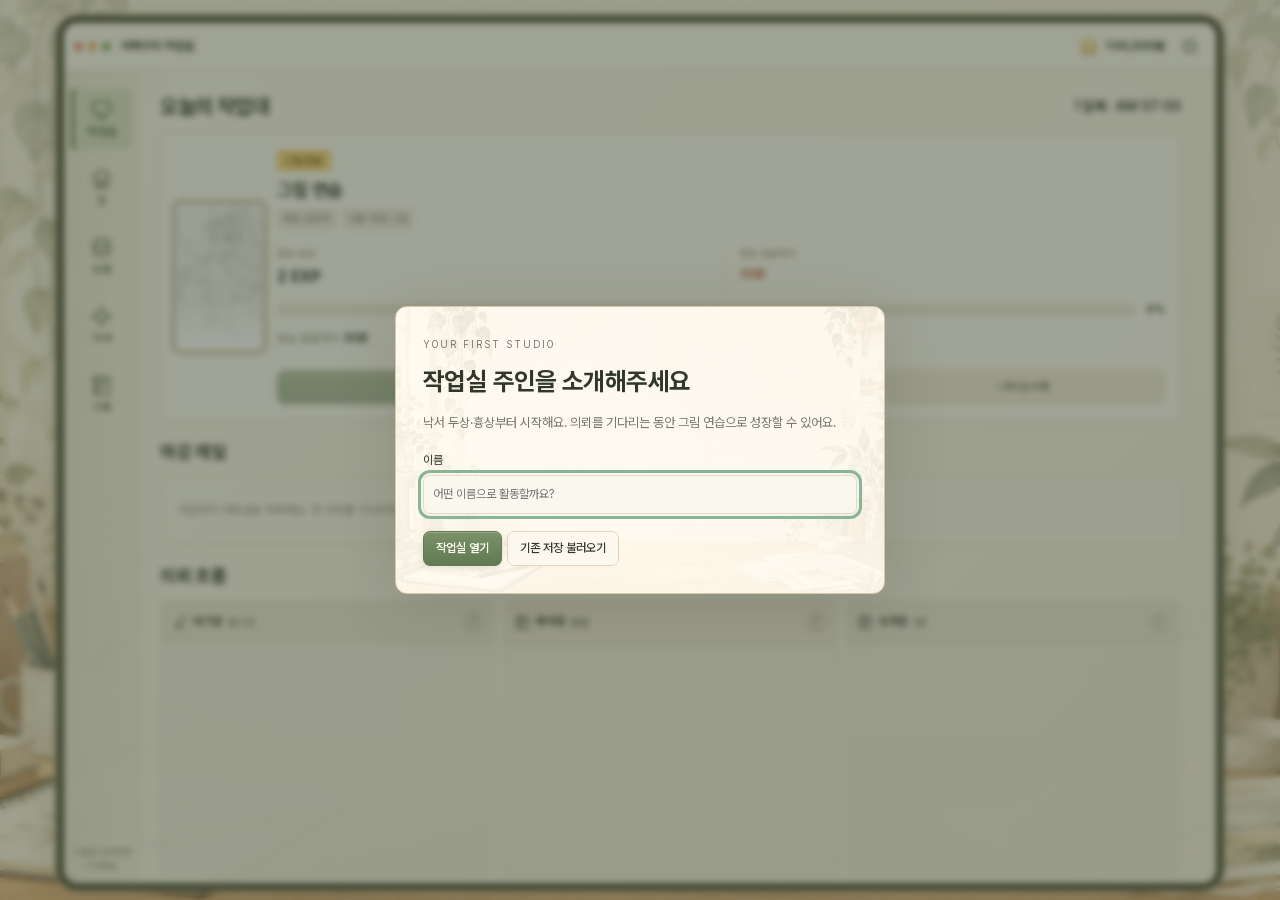
<file: index.html>
<!doctype html>
<html lang="ko"><head><meta charset="utf-8"><meta name="viewport" content="width=device-width,initial-scale=1"><title>어쩌구 키우기 · 작업실</title><link rel="stylesheet" href="style.css"><link rel="stylesheet" href="reference.css?v=shop-categories-1"></head>
<body><div class="shell">
<div class="game-frame"><div class="window-bar" id="topbar"><span class="window-dots" aria-hidden="true"><i></i><i></i><i></i></span><strong id="bar-name">나의 작업실</strong><section id="metrics" class="metrics" aria-label="작업실 현황"></section><button id="settings-open" aria-label="설정과 저장">⚙</button></div>
<nav aria-label="작업실 메뉴"><button data-tab="studio" aria-pressed="true"><span class="nav-icon"></span><span>작업실</span></button><button data-tab="home" aria-pressed="false"><span class="nav-icon"></span><span>집</span></button><button data-tab="shop" aria-pressed="false"><span class="nav-icon"></span><span>상점</span></button><button data-tab="gacha" aria-pressed="false"><span class="nav-icon"></span><span>가챠</span></button><button data-tab="journal" aria-pressed="false"><span class="nav-icon"></span><span>기록</span></button><span id="save-status" class="save-dot" title="저장 상태">자동 저장 준비 중</span></nav>
<main id="view"></main><aside id="growth-note" class="note-drawer" aria-label="성장 노트" hidden></aside></div>
</div>
<div id="note-backdrop" class="note-backdrop" hidden></div>
<aside class="notification-stack" aria-label="작업실 알림"><div id="storage-note" class="notice" hidden></div><div id="return-report" hidden></div></aside>
<div class="toast" id="toast" role="status" aria-live="polite" popover="manual" hidden></div>
<dialog id="settings"><form method="dialog"><div class="row between"><h2>작업실 설정</h2><button value="close" aria-label="설정 닫기">닫기</button></div></form>
<div id="readonly-setting" class="hint" hidden><p>다른 창에서 운영 중이어서 이 창은 보기 전용입니다.</p><button id="settings-takeover">이 창에서 이어하기</button></div>
<label>작업실 주인 이름 <input id="name" maxlength="40"></label><button id="rename">이름 저장</button>
<hr><h3>저장 데이터</h3><p class="muted">이 버전의 저장과 원본 게임에서 내보낸 JSON을 불러올 수 있어요. 원본 브라우저 저장은 건드리지 않습니다.</p>
<div class="row"><button id="export">저장 내보내기</button><button id="import">저장 불러오기</button></div><input id="import-file" type="file" accept=".json,.txt" hidden>
<hr><details><summary>새로 시작</summary><p>이 버전의 진행을 지웁니다. 먼저 저장을 내보내두세요.</p><label>확인하려면 ‘새로 시작’을 입력 <input id="reset-confirm" autocomplete="off"></label><button id="reset">이 버전 새로 시작</button></details>
</dialog>
<dialog id="inbox-sheet" aria-label="도착함"><form method="dialog" class="sheet-heading"><h2>도착함</h2><button aria-label="도착함 닫기">×</button></form><div id="inbox-sheet-content"></div></dialog>
<dialog id="welcome" aria-labelledby="welcome-title"><form id="welcome-form"><span class="eyebrow">YOUR FIRST STUDIO</span><h2 id="welcome-title">작업실 주인을 소개해주세요</h2><p class="muted">낙서 두상·흉상부터 시작해요. 의뢰를 기다리는 동안 그림 연습으로 성장할 수 있어요.</p><label>이름 <input id="welcome-name" maxlength="40" required autocomplete="off" placeholder="어떤 이름으로 활동할까요?"></label><p id="welcome-error" role="status" class="risk"></p><button type="button" id="welcome-takeover" hidden>이 창에서 이어하기</button><button type="submit" class="primary" id="welcome-start">작업실 열기</button><button type="button" id="welcome-import">기존 저장 불러오기</button></form></dialog>
<script src="catalog.js"></script><script src="incidents.js?v=work-incidents-1"></script><script src="engine.js?v=work-incidents-1"></script><script src="app.js?v=shop-categories-1"></script></body></html>
</file>
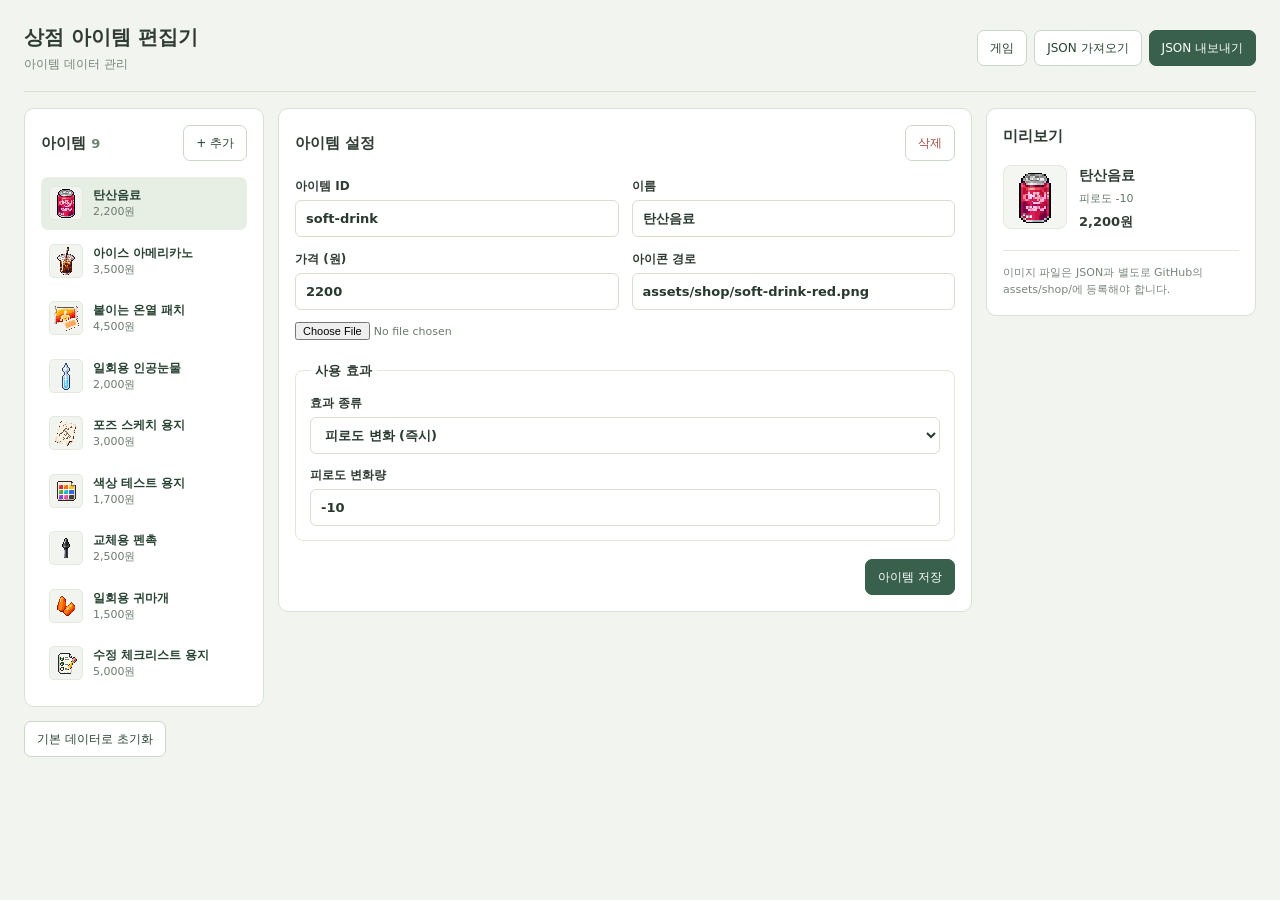
<file: tools/shop-editor.html>
<!doctype html>
<html lang="ko">
<head>
  <meta charset="utf-8">
  <meta name="viewport" content="width=device-width, initial-scale=1">
  <title>상점 아이템 편집기 · 어쩌구 키우기</title>
  <link rel="stylesheet" href="shop-editor.css">
  <script src="shop-editor.js" defer></script>
</head>
<body>
  <div class="tool-shell">
    <header class="toolbar">
      <div><h1>상점 아이템 편집기</h1><p>아이템 데이터 관리</p></div>
      <div class="toolbar-actions">
        <a class="button" href="../index.html">게임</a>
        <button type="button" id="import-button">JSON 가져오기</button>
        <button type="button" id="export-button" class="primary">JSON 내보내기</button>
        <input type="file" id="import-file" accept=".json,application/json" hidden>
      </div>
    </header>
    <main class="layout">
      <aside class="items-panel" aria-label="등록된 상점 아이템">
        <div class="heading"><h2>아이템 <span id="item-count">0</span></h2><button id="add-button" type="button">+ 추가</button></div>
        <div id="item-list" class="item-list" role="list"></div>
      </aside>
      <section class="editor-panel" aria-label="아이템 정보 편집">
        <div class="heading"><h2>아이템 설정</h2><button id="delete-button" type="button" class="danger">삭제</button></div>
        <form id="item-form" autocomplete="off">
          <div class="field-grid">
            <label>아이템 ID <input name="id" required maxlength="64" pattern="[a-z][a-z0-9_-]*" placeholder="item-id"></label>
            <label>이름 <input name="name" required maxlength="80" placeholder="아이템 이름"></label>
            <label>가격 (원) <input name="price" required type="number" min="0" max="1000000000" step="1"></label>
            <label>아이콘 경로 <input name="icon" placeholder="assets/shop/item.png"></label>
          </div>
          <div class="icon-input-row">
            <label for="icon-file" class="file-label">아이콘 이미지 선택</label>
            <input id="icon-file" type="file" accept="image/png,image/webp">
            <span id="icon-file-name"></span>
          </div>
          <fieldset class="effects">
            <legend>사용 효과</legend>
            <label>효과 종류
              <select name="effectType" id="effect-type">
                <option value="fatigue_change">피로도 변화 (즉시)</option>
                <option value="timed_buff">시간제 버프</option>
                <option value="remove_debuff">디버프 해제</option>
              </select>
            </label>
            <div id="effect-fields"></div>
          </fieldset>
          <div class="form-actions"><span id="form-feedback" role="status" aria-live="polite"></span><button class="primary" type="submit">아이템 저장</button></div>
        </form>
      </section>
      <aside class="preview-panel" aria-label="상점 미리보기">
        <h2>미리보기</h2>
        <div class="preview-item">
          <div class="preview-icon"><img id="preview-image" alt="" hidden><span id="missing-icon">이미지 없음</span></div>
          <div class="preview-copy"><strong id="preview-name">아이템</strong><span id="preview-effect"></span><b id="preview-price">0원</b></div>
        </div>
        <div class="file-note" id="icon-note">이미지 파일은 JSON과 별도로 GitHub의 assets/shop/에 등록해야 합니다.</div>
      </aside>
    </main>
    <footer class="tool-footer">
      <button id="reset-button" type="button">기본 데이터로 초기화</button>
      <span id="save-state" role="status" aria-live="polite"></span>
    </footer>
  </div>
</body>
</html>
</file>
<file: style.css>
:root{--paper:#f0f1eb;--surface:#fffefa;--ink:#253d31;--muted:#657164;--line:#dce2d7;--brand:#2b6047;--soft:#e8eee2;--warning:#faf0df;--danger:#9a432c;font:14px/1.55 system-ui,-apple-system,'Malgun Gothic',sans-serif;color:var(--ink);background:var(--paper)}*{box-sizing:border-box}body{margin:0}button,input,select{font:inherit}button{min-height:38px;border:1px solid var(--line);border-radius:8px;background:var(--surface);color:var(--ink);padding:7px 12px;cursor:pointer}button:hover:not(:disabled){background:var(--soft)}button:disabled{opacity:.48;cursor:default}button:focus-visible,input:focus-visible,select:focus-visible{outline:3px solid #87b59a;outline-offset:2px}button.primary,nav button[aria-pressed=true]{background:var(--brand);color:white;border-color:var(--brand)}input,select{padding:9px;border:1px solid var(--line);border-radius:7px;background:var(--surface);color:var(--ink);max-width:100%}h1,h2,h3,p{margin:0}h1{font-size:23px;letter-spacing:-.6px}h2{font-size:17px}h3{font-size:14px}strong,.num{font-variant-numeric:tabular-nums}.shell{max-width:1180px;margin:auto;padding:25px 24px}.eyebrow{font-size:10px;letter-spacing:2px;color:var(--muted)}header{display:flex;justify-content:space-between;align-items:center;gap:16px;margin-bottom:20px}.header-right{display:flex;gap:15px;align-items:center;font-size:12px}.metrics{display:grid;grid-template-columns:1.3fr 1fr 1fr 1fr;background:var(--surface);border:1px solid var(--line);border-radius:12px;overflow:hidden;margin-bottom:16px}.metric{padding:14px 18px;border-right:1px solid var(--line)}.metric:last-child{border:0}.metric strong{display:block;font-size:22px;margin:3px 0}.muted{color:var(--muted);font-size:12px}.risk{color:var(--danger)}.row{display:flex;align-items:center;gap:8px;flex-wrap:wrap}.between{justify-content:space-between}.pill{display:inline-block;background:var(--soft);font-size:11px;padding:3px 7px;border-radius:5px}.warn{background:var(--warning)}nav{display:flex;gap:8px;align-items:center;flex-wrap:wrap;margin-bottom:16px}nav .muted{margin-left:auto}.grid{display:grid;grid-template-columns:minmax(0,1.9fr) minmax(285px,1fr);gap:16px;align-items:start}.left,.right{display:grid;gap:16px}.card{background:var(--surface);border:1px solid var(--line);border-radius:12px;padding:16px;min-width:0}.hero{border-top:3px solid var(--brand)}.work-title{font-size:25px;margin:8px 0;font-weight:700;letter-spacing:-.6px}.track{background:var(--soft);height:8px;overflow:hidden;border-radius:5px;margin:9px 0}.fill{height:100%;background:var(--brand);transition:width .6s}.fill.fatigue{background:#bc8d50}.detail-meta{display:grid;grid-template-columns:1fr 1fr 1fr;gap:10px;margin:13px 0}.detail-meta strong{display:block;margin-top:4px;font-size:16px}.hero .actions{margin-top:14px}.hint{border-radius:8px;background:var(--soft);padding:9px 11px;margin-top:12px;font-size:12px}.section-head{display:flex;align-items:center;justify-content:space-between;gap:10px;margin-bottom:11px}.job{display:grid;grid-template-columns:minmax(100px,1.2fr) minmax(95px,1fr) 82px;gap:10px;padding:12px 0;border-top:1px solid var(--line);align-items:center}.job.active{background:#f0f4eb;margin:0 -9px;padding:12px 9px;border-radius:6px}.job strong{display:block}.job small{display:block;color:var(--muted);font-size:11px}.job .track{height:4px}.stat{display:grid;grid-template-columns:1fr 45px 44px;gap:8px;align-items:center;border-top:1px solid var(--line);padding:10px 0}.stat p{font-size:11px;color:var(--muted);margin-top:3px}.choice{background:var(--warning);border:1px solid #ebd9b4;border-radius:8px;padding:12px;margin-top:10px}.choice p{margin:5px 0 10px;font-size:12px}.buff{display:flex;justify-content:space-between;gap:10px;padding:8px 0;border-top:1px solid var(--line);font-size:12px}.log{display:grid;grid-template-columns:100px 1fr;gap:12px;border-top:1px solid var(--line);padding:10px 0;font-size:12px}.log time{color:var(--muted)}.empty{padding:22px 12px;text-align:center;color:var(--muted);font-size:13px}.empty strong{display:block;color:var(--ink);margin-bottom:6px}.collection-grid{display:grid;grid-template-columns:repeat(3,1fr);gap:12px;margin-top:15px}.collect-card{border:1px solid var(--line);border-radius:9px;overflow:hidden;padding:12px;background:var(--surface)}.collect-card img{display:block;width:100%;height:160px;object-fit:contain;background:var(--soft);margin:8px 0;border-radius:6px}.unknown{height:140px;display:grid;place-content:center;background:var(--soft);font-size:45px;color:#91a38e;border-radius:6px;margin:8px 0}.notice,#return-report{padding:12px 16px;border:1px solid #ddcfaa;border-radius:9px;background:var(--warning);margin-bottom:16px}.toast{position:fixed;bottom:24px;left:50%;transform:translateX(-50%);max-width:calc(100vw - 32px);padding:12px 18px;background:var(--ink);color:white;border-radius:10px;z-index:10;box-shadow:0 6px 30px #0002}footer{text-align:center;color:var(--muted);font-size:11px;margin:24px 0 8px}dialog{width:490px;max-width:calc(100vw - 24px);max-height:90vh;border:1px solid var(--line);border-radius:14px;padding:20px;color:var(--ink);background:var(--surface)}dialog::backdrop{background:#17291fa8}dialog label{display:grid;gap:6px;margin:16px 0 10px;font-size:12px}dialog p{margin:10px 0}hr{border:0;border-top:1px solid var(--line);margin:20px 0}summary{cursor:pointer} [hidden]{display:none!important}
.job>button{font-size:12px;white-space:nowrap;padding:7px 8px}
@media(max-width:780px){.shell{padding:18px 14px}.grid{grid-template-columns:1fr}.right{grid-template-columns:1fr 1fr}.right .wide{grid-column:1/-1}.header-right{align-items:flex-end;flex-direction:column;gap:5px}.metric{padding:11px 13px}.metric strong{font-size:19px}.collection-grid{grid-template-columns:1fr 1fr}}
@media(max-width:480px){.metrics{grid-template-columns:1fr 1fr}.metric{border-bottom:1px solid var(--line)}.metric:nth-child(2){border-right:0}.metric:nth-child(3){border-bottom:0}.right{grid-template-columns:1fr}.right .wide{grid-column:auto}h1{font-size:21px}.work-title{font-size:22px}.job{grid-template-columns:minmax(0,1fr) 92px}.job>div:nth-child(2){font-size:12px}.job>button{grid-column:1/-1}.detail-meta{gap:8px}.detail-meta strong{font-size:14px}.collection-grid{grid-template-columns:1fr}.log{grid-template-columns:80px 1fr;gap:8px}nav .muted{width:100%;margin:0}.card{padding:14px}}

.type-table{margin-top:12px;font-size:12px}.type-header,.type-row{display:grid;grid-template-columns:1.5fr repeat(4,1fr);gap:4px;align-items:center;padding:7px 0}.type-header{color:var(--muted);font-size:11px}.type-row{border-top:1px solid #e3e8df}.type-row span{text-align:center;border-radius:6px;padding:6px 2px}.unlocked{background:#e5efdd;color:#42602f}.locked{background:#f0f1ec;color:#73786e}.arrival-number{margin:10px 0;font-size:14px}.arrival-number strong{font-size:20px;color:#416238}#welcome p{margin:14px 0;line-height:1.7}#welcome button{margin:6px 6px 0 0}#welcome h2{margin-top:10px}#welcome input{width:100%}
</file>
<file: reference.css>
:root{--paper:#f1ebdf;--surface:#faf7ef;--ink:#31372b;--muted:#77776c;--line:#e5dac7;--brand:#667d53;--soft:#e5e8d7;--warning:#faebd3;--danger:#b6533b;--desk-art:url('assets/01-desk.webp');font:13px/1.55 system-ui,'Malgun Gothic',sans-serif;background:#f1ebdf;color:var(--ink)}body{background:linear-gradient(#f6f2e6bb,#f6f2e630),var(--desk-art) center bottom/cover fixed;min-height:100vh}button{min-height:35px;font-size:12px;border-radius:7px;background:#fcf8f0;border-color:#e4d4bb;padding:7px 12px;color:#34382e;box-shadow:0 2px 5px #69553506}button.primary{background:linear-gradient(#7b9268,#617a53);border-color:#657751;color:#fffdf2;box-shadow:inset 0 1px #ffffff35,0 3px 7px #47552b20}button:disabled{opacity:.55}button.text-button{border:0;background:transparent;box-shadow:none;font-size:11px;color:#747467;min-height:28px;padding:2px 0}.muted{color:#77776c;font-size:12px}.icon{width:18px;height:18px;vertical-align:middle;color:inherit;flex-shrink:0}.shell{max-width:1460px;margin:auto;padding:27px 35px 16px}.masthead{display:flex;align-items:center;justify-content:space-between;gap:28px;margin:0 0 25px;min-height:104px}.masthead h1{font:700 42px/1.2 'Batang','Georgia',serif;letter-spacing:-1.8px;color:#273020}.masthead .eyebrow{display:none}.masthead>div:first-child>p{font-size:13px;color:#727365;margin:14px 0 0}.hand-note{font:italic 15px/1.7 'Batang',serif;color:#8a8171;transform:rotate(-6deg);border-left:1px solid #d6cab6;padding-left:20px}.intro-note{border-left:1px solid #ded3bf;padding:7px 0 7px 22px}.intro-note p{font-size:12px;color:#797a6d;margin-top:8px}.game-frame{position:relative;display:grid;grid-template-columns:76px minmax(0,1fr);grid-template-rows:48px minmax(0,1fr);min-height:685px;border:7px solid #4a4e3a;border-radius:21px;background:#f6f2e7ed;box-shadow:0 0 0 2px #a69c80,0 14px 38px #65513030;overflow:hidden}.window-bar{grid-column:1/-1;display:flex;align-items:center;gap:15px;background:#fbf8efed;border-bottom:1px solid #e3d9c5;padding:0 14px;height:48px;min-width:0}.window-dots{display:flex;gap:5px;flex-shrink:0}.window-dots i{width:9px;height:9px;border-radius:50%;background:#ec8970;border:1px solid #d7785f}.window-dots i:nth-child(2){background:#eab45d;border-color:#d39d4a}.window-dots i:nth-child(3){background:#8ca869;border-color:#6d8e4c}.window-bar>strong{font-size:12px;white-space:nowrap}.window-bar>#clock{font-size:11px;white-space:nowrap;color:#666b5b}.window-bar .metrics{display:flex;align-items:center;gap:18px;margin:0 0 0 auto;background:transparent;border:0;border-radius:0;overflow:visible;flex-shrink:0}.bar-money{display:flex;align-items:center;gap:6px;font-size:12px}.bar-money>.icon{color:#c88c35;fill:#f8e5b2}.bar-fatigue{display:flex;gap:7px;align-items:center;font-size:10px}.bar-fatigue .track{width:62px;height:6px;margin:0;background:#e5dfd0}.bar-fatigue .fill{background:#839b71}.bar-fatigue small{font-size:10px}.bar-level{font-size:11px;color:#5c6f4b}.bar-level small{display:none}.window-bar>button{padding:4px 6px;min-height:28px;background:transparent;border:0;box-shadow:none}.window-bar>#settings-open{font-size:19px}.window-bar>#bar-auto{display:flex;gap:5px;align-items:center;font-size:10px;white-space:nowrap}.toggle-track{width:27px;height:15px;border-radius:15px;background:#c0c4b5;padding:2px;display:block}.toggle-track i{display:block;width:11px;height:11px;border-radius:50%;background:#fff}.toggle-track.on{background:#667f50}.toggle-track.on i{margin-left:12px}.game-frame>nav{grid-column:1;grid-row:2;display:flex;flex-direction:column;align-items:stretch;margin:0;padding:18px 7px 10px;background:linear-gradient(90deg,#e5dfce88,#f2eddf99);border-right:1px solid #e1d7c1;gap:8px}.game-frame>nav>button{display:flex;flex-direction:column;align-items:center;justify-content:center;gap:3px;padding:10px 2px;min-height:61px;border:0;background:transparent;color:#555d4d;box-shadow:none;font-size:11px;border-radius:5px}.nav-icon{height:21px;width:22px}.nav-icon .icon{height:21px;width:21px}.game-frame>nav>button[aria-pressed=true]{background:#d9dec7;color:#385531;box-shadow:inset 3px 0 #547441;font-weight:700}.game-frame>nav>button:hover:not([aria-pressed=true]){background:#e5e5d5}.save-dot{margin-top:auto;font-size:9px;color:#858776;padding:15px 0 0;text-align:center}.game-frame>#view{grid-column:2;min-width:0;padding:24px 26px 22px;background:linear-gradient(135deg,#fcf9f082,#f5efdf75)}.game-frame.notes-open>#view{padding-right:334px}.studio-content{display:grid;gap:18px;min-width:0}.section-head{display:flex;align-items:center;gap:12px;margin:0 0 10px;min-width:0}.section-head h2{font-size:18px;font-weight:750;white-space:nowrap}.section-head p{font-size:11px}.section-head .text-button{margin-left:auto;white-space:nowrap}.hero{border:0}.hero>.section-head h2{font-size:23px;letter-spacing:-.6px}.work-panel{display:grid;width:100%;min-width:0;grid-template-columns:118px minmax(0,1fr) minmax(260px,1.35fr);gap:19px;background:#fcfaf4e5;border:1px solid #e6dcc9;border-radius:9px;padding:17px;box-shadow:0 4px 12px #82714809;min-height:214px;align-items:center}.work-thumb{display:block;flex-shrink:0;width:52px;height:52px;border-radius:6px;background:#fff;box-shadow:inset 0 0 0 1px #5d4d2815}.work-panel>.work-thumb{width:100%;height:174px;border-radius:5px}.status-chip{font-size:10px;color:#624822;font-weight:650;background:#f3cf77;border-radius:4px;padding:3px 8px;display:inline-block}.status-chip.sleep{background:#e1dcf0;color:#655a81}.work-intro{min-width:0}.work-intro h3{font-size:19px;margin:10px 0 8px;line-height:1.4;letter-spacing:-.5px;overflow-wrap:anywhere}.work-labels{display:flex;gap:5px;flex-wrap:wrap;margin-bottom:11px}.work-labels>span{background:#eeeadf;color:#7a786b;font-size:10px;padding:3px 6px;border-radius:4px}.work-intro p{font-size:11px;line-height:1.8;color:#77776c}.work-details{align-self:stretch;display:flex;flex-direction:column;justify-content:space-between;gap:10px;min-width:0}.reward-and-deadline{display:grid;grid-template-columns:repeat(2,minmax(0,1fr));min-width:0;gap:15px;padding:1px 0 5px}.reward-and-deadline>div{display:flex;flex-direction:column;gap:4px;min-width:0}.reward-and-deadline>div+div{border-left:1px solid #e8dec9;padding-left:14px}.reward-and-deadline small{font-size:10px;color:#8a7b61}.reward-and-deadline strong{font-size:19px;white-space:normal;overflow-wrap:anywhere}.reward-and-deadline .icon{color:#d49a3d;fill:#f8e5b2;width:21px;height:21px}.reward-and-deadline .deadline-value{font-size:14px;color:#ba5f41}.hero-progress{display:flex;align-items:center;gap:10px;margin-top:10px}.hero-progress .track{height:12px;margin:0;background:#ebe6d8;flex:1}.hero-progress .fill{background:linear-gradient(90deg,#718f61,#8da379)}.hero-progress strong{font-size:11px;white-space:nowrap}.eta-line{font-size:11px;color:#777566;margin:0}.eta-line strong{color:#3d4336;font-size:12px}.actions{display:grid;grid-template-columns:1.2fr 1fr 1.05fr;gap:8px;margin-top:auto}.actions button{font-size:11px;min-height:38px;padding:7px 3px;white-space:nowrap}.actions>button:last-child{background:#f1e8d9}.deadline-section{min-width:0}.timeline{display:flex;gap:9px;background:#f9f5eacd;border:1px solid #e4d9c3;border-radius:8px;padding:8px;overflow-x:auto;scrollbar-width:thin;scrollbar-color:#b4bba2 #f7f1e5}.deadline-node{position:relative;text-align:left;flex:0 0 146px;min-height:78px;padding:7px 9px;border:1px solid #e8ddca;background:#faf8f0;overflow:hidden;box-shadow:none}.deadline-node>.work-thumb{position:absolute;right:0;top:0;width:90px;height:100%;opacity:.32;border-radius:0;mask-image:linear-gradient(90deg,transparent,#000)}.deadline-content{position:relative;display:flex;align-items:flex-start;flex-direction:column;gap:3px;z-index:1}.day-tag{padding:1px 7px;border-radius:3px;background:#849293;color:#fffdf4;font-size:10px;line-height:1.5}.day-tag.urgent{background:#bf6b54}.deadline-node strong{font-size:11px;white-space:nowrap;max-width:100%;overflow:hidden;text-overflow:ellipsis}.deadline-node small{font-size:10px;display:flex;align-items:center;gap:4px}.deadline-node small .icon{width:13px;height:13px;color:#d2a046}.deadline-node.current{border-color:#8ea477;background:#f2f4e8;opacity:1}.deadline-node:disabled{opacity:.9}.rail-empty{padding:15px 10px;font-size:12px;color:#8a887a;line-height:1.7}.job-columns{display:grid;grid-template-columns:repeat(3,minmax(0,1fr));gap:18px;align-items:stretch}.job-column{min-width:0;border-radius:8px;border:1px solid #e5dcc9;background:#eae5d877;padding:11px;max-height:275px;overflow-y:auto;scrollbar-width:thin}.job-column.working{background:#dfe5ce88;border-color:#d6dcc4}.job-column h3{display:flex;align-items:center;gap:6px;font-size:12px;margin:0 0 10px;position:sticky;top:-11px;background:#eae5d8f5;padding:8px 0;z-index:2}.job-column.working h3{background:#dfe5cef5}.job-column h3 .icon{width:15px;height:15px}.job-column h3 small{font-size:10px;font-weight:400}.job-column .job{display:grid;grid-template-columns:42px minmax(0,1fr) 17px;gap:7px;background:#fffaf2e8;border:1px solid #e8deca;border-radius:6px;padding:9px;margin:0 0 8px;align-items:start}.job-column .job.active{background:#fffaf2e8;margin:0 0 8px;border-color:#c5d1b8}.job .work-thumb{height:43px;width:42px}.job strong{font-size:11px;display:block;line-height:1.5;overflow-wrap:anywhere}.job-text{min-width:0}.job-text small{display:block;font-size:9px;color:#8a8574;line-height:1.7}.job-progress{display:flex;align-items:center;gap:5px;margin-top:5px}.job-progress .track{flex:1;height:5px;margin:0;background:#e9e3d4}.job-progress .fill{background:#6f9e85}.job-progress small{font-size:9px;white-space:nowrap}.job-edge{display:flex;flex-direction:column;gap:6px;align-items:center;color:#8c8f80}.drag-handle{font-size:15px;cursor:grab}.job-edge small{font-size:9px}.job-controls{grid-column:1/-1;display:flex;gap:5px;align-items:center;padding-top:3px}.job-controls button{font-size:10px;padding:2px 7px;min-height:24px;background:#f5f0e5;box-shadow:none}.job-controls .muted{font-size:10px}.drop-zone{border:1px dashed #c9c4ae;border-radius:6px;min-height:64px;display:grid;place-content:center;text-align:center;font-size:10px;color:#959383;line-height:1.8;padding:7px}.job.dragging{opacity:.45}.job-column.drop-target{outline:2px dashed #6c8759;outline-offset:-3px;background:#edf1df}.practice-strip{display:flex;justify-content:space-between;align-items:center;gap:10px;border-top:1px solid #e4dac4;padding:11px 0 0;font-size:11px}.practice-strip>div{display:flex;align-items:center;gap:9px}.practice-strip small{font-size:10px;color:#858271}.practice-strip button{font-size:10px;min-height:28px;padding:3px 8px}.practice-strip button[aria-pressed=true]{background:#e2e8d5}.mobile-queue-tabs{display:none}.note-drawer{position:absolute;top:58px;right:13px;bottom:14px;width:303px;z-index:4;background:#fffaf1f5;border:1px solid #dfd3bf;box-shadow:-4px 6px 22px #695b3823;border-radius:9px;padding:15px 15px 10px;display:flex;flex-direction:column;min-height:0}.note-heading{display:flex;justify-content:space-between;align-items:center;margin-bottom:12px}.note-heading h2{font:700 20px/1.5 'Batang',serif}.note-heading button{border:0;background:transparent;box-shadow:none;font-size:22px;min-height:24px;padding:0 3px}.note-tabs{display:flex;margin:0 0 13px;gap:0;border-bottom:1px solid #e5dcc9}.note-tabs button{flex:1;padding:6px 2px;min-height:31px;font-size:11px;border:0;border-bottom:2px solid transparent;border-radius:0;background:transparent;box-shadow:none;color:#848174}.note-tabs button[aria-pressed=true]{background:transparent;color:#4b6641;border-bottom-color:#5f7c50;font-weight:700}.note-body{overflow-y:auto;scrollbar-width:thin;min-height:0;flex:1;padding-right:3px}.note-points{display:flex;align-items:center;justify-content:space-between;font-size:11px;color:#7d7e6e;padding:9px;background:#eeecdf;border:1px solid #e3dcc7;border-radius:6px;margin-bottom:10px}.note-points strong{font-size:17px;color:#627d4f}.skill-notes{background:#faf6ed;border:1px solid #e9dfcd;border-radius:7px;padding:10px}.skill-line{margin-bottom:14px}.skill-line:last-child{margin-bottom:0}.skill-line>div:first-child{display:flex;align-items:center;gap:6px;font-size:11px}.skill-line>div:first-child>span{font-size:10px;color:#777e6d;margin-left:auto}.skill-line button{border:0;border-radius:5px;background:#e9eadb;font-size:16px;width:24px;min-height:23px;padding:0;color:#5a6c48}.skill-line .icon{color:#699291;width:16px;height:16px}.skill-line .track{height:7px;margin:6px 0 4px;background:#e7e3d6}.skill-line .fill.skill{background:#dcb268}.skill-line .fill.speed{background:#7c9d9d}.skill-line .fill.plan{background:#87a077}.skill-line small{font-size:9px;color:#878473}.note-section-title{font-size:13px;margin:18px 0 6px;display:flex;justify-content:space-between}.note-section-title span{font-size:10px;color:#7b846b}.type-table{font-size:10px;margin-top:9px}.type-header,.type-row{display:grid;grid-template-columns:1.2fr repeat(4,1fr);gap:3px;align-items:center;padding:6px 0}.type-header{color:#878371;font-size:9px}.type-row{border-top:1px solid #ebe2cf}.type-row span{text-align:center;padding:4px 1px;border-radius:3px;font-size:9px}.unlocked{background:#e4ead6;color:#627b4c}.locked{background:#eeece2;color:#979383}.note-hint{background:#f2eddf;border:1px solid #e8dfcb;padding:10px;border-radius:6px;font-size:10px;color:#828271;line-height:1.8;margin-top:15px}.ops-item{display:grid;grid-template-columns:24px minmax(0,1fr) 69px;gap:8px;align-items:center;background:#faf5ea;border:1px solid #e8ddc9;border-radius:7px;padding:9px;margin-top:10px}.ops-item strong{font-size:11px;display:block}.ops-item small{font-size:9px;color:#878674;display:block;margin-top:3px}.ops-item button{font-size:10px;min-height:28px;padding:3px 4px}.note-body .log{grid-template-columns:58px 1fr;font-size:10px;gap:6px;padding:7px 0}.note-body .log time{font-size:9px}.note-footer{font:italic 10px/1.6 'Batang',serif;text-align:center;color:#a09986;padding-top:11px;border-top:1px solid #e7decb;margin-top:10px}.note-backdrop{position:fixed;inset:0;background:#31382961;z-index:30;backdrop-filter:blur(2px)}.notification-stack{position:fixed;top:16px;right:16px;z-index:60;width:min(350px,calc(100vw - 24px));display:grid;gap:8px;pointer-events:none}.notification-stack>*{pointer-events:auto;margin:0;padding:13px 15px;border:1px solid #caba97;border-radius:9px;background:#fff8e8;box-shadow:0 5px 22px #52483325;font-size:12px;line-height:1.7}.notification-stack p{margin-top:6px}.notice-title{display:flex;justify-content:space-between;align-items:center}.notice-dismiss{font-size:20px;border:0;background:transparent;padding:0 4px;min-height:24px}.notification-stack #takeover{margin-top:8px}.toast{inset:auto auto 22px 50%;margin:0;max-width:min(440px,calc(100vw - 24px));width:max-content;color:#fffaed;background:#354b33;border:1px solid #8fa27a;z-index:70;font-size:13px}.toast::backdrop{background:transparent;pointer-events:none}.journal{background:#fcf8ef;border:1px solid #e5dbc7;border-radius:8px;padding:20px}.journal .log{font-size:12px;line-height:1.7}.card{background:#fcf8ef;border-color:#e3d7c0;border-radius:8px;padding:20px;box-shadow:0 3px 12px #68562b08}.card h2{font-size:18px}.shell>footer{font-size:10px;text-align:center;color:#8f8d7d;margin:15px 0 0}dialog{border-color:#d8c8aa;background:#fffbf1;border-radius:12px;box-shadow:0 10px 60px #3b38252a}dialog::backdrop{background:#36402b75;backdrop-filter:blur(3px)}#welcome{padding:27px;background:linear-gradient(#fffbf1dd,#fffbf1ed),var(--desk-art) center/cover}#welcome h2{font:700 25px/1.4 'Batang',serif}#welcome p{font-size:13px;line-height:1.8;margin:12px 0}#welcome input{width:100%}#welcome button{margin:5px 5px 0 0}.sheet-heading{display:flex;justify-content:space-between;align-items:center;margin-bottom:15px}.sheet-heading button{background:transparent;border:0;font-size:22px;min-height:25px;padding:0 4px}#inbox-sheet .job{display:grid;grid-template-columns:52px minmax(0,1fr) 20px;gap:10px;background:#fcf6e9;border:1px solid #e5d7be;padding:12px;border-radius:7px;margin-bottom:10px}#inbox-sheet .job-controls{grid-column:1/-1}.risk{color:#b6533b!important}
@media(min-width:1050px) and (max-width:1349px){.shell{padding:22px 25px 15px}.masthead h1{font-size:35px}.intro-note{display:none}.game-frame>#view{padding:20px}.game-frame.notes-open>#view{padding-right:294px}.note-drawer{width:266px;right:9px;padding:13px 11px}.window-bar{gap:10px;padding:0 10px}.bar-level{display:none}.window-bar .metrics{gap:11px}.work-panel{grid-template-columns:87px minmax(0,1fr);gap:14px;padding:15px}.work-panel>.work-thumb{height:146px;grid-row:1/span 2}.work-details{grid-column:2;gap:8px}.work-intro h3{font-size:18px;margin:6px 0}.work-intro p{display:none}.work-labels{margin-bottom:2px}.reward-and-deadline{padding:0;gap:8px}.reward-and-deadline strong{font-size:16px}.reward-and-deadline .deadline-value{font-size:12px}.reward-and-deadline small:last-child{display:none}.hero-progress{margin:3px 0}.actions button{font-size:10px;min-height:34px}.hero>.section-head{flex-wrap:wrap;gap:4px}.hero>.section-head h2{font-size:21px}.job-columns{gap:8px}.job-column{padding:8px}.job-column .job{grid-template-columns:34px minmax(0,1fr) 13px;padding:7px;gap:5px}.job .work-thumb{width:34px;height:38px}.job strong{font-size:10px}.job-controls button{font-size:9px;padding:2px 4px}.job-column h3{top:-8px;font-size:11px}.section-head p{font-size:10px}.section-head{gap:7px}.practice-strip>div{gap:6px}.practice-strip small{font-size:9px}}
@media(max-width:1049px){.shell{padding:22px 20px 88px}.masthead{min-height:93px;margin-bottom:20px}.masthead h1{font-size:34px}.intro-note{display:none}.game-frame{grid-template-columns:1fr;border-width:5px;min-height:650px}.game-frame>#view,.game-frame.notes-open>#view{grid-column:1;padding:22px}.game-frame>nav{position:fixed;bottom:0;left:0;right:0;z-index:25;height:65px;display:grid;grid-template-columns:repeat(5,1fr);gap:3px;padding:7px 15px calc(7px + env(safe-area-inset-bottom));background:#faf6eafb;border:1px solid #dfd2b9;border-radius:15px 15px 0 0;box-shadow:0 -3px 12px #4b412914}.game-frame>nav>button{min-height:45px;padding:3px;gap:2px;font-size:10px}.game-frame>nav>button[aria-pressed=true]{box-shadow:none;background:#dfe5d0}.save-dot{display:none}.window-bar{grid-column:1;gap:12px}.window-dots,.bar-level{display:none}.window-bar .metrics{gap:12px}.note-drawer{position:fixed;left:50%;right:auto;transform:translateX(-50%);top:auto;bottom:12px;max-height:82dvh;height:650px;width:min(460px,calc(100vw - 24px));border-radius:18px;padding:20px;z-index:40;box-shadow:0 12px 70px #2c372948}.note-heading h2{font-size:24px}.note-tabs button{font-size:13px;min-height:40px}.skill-line>div:first-child,.skill-line small,.note-hint{font-size:12px}.note-section-title{font-size:15px}.type-table{font-size:12px}.type-header{font-size:11px}.type-row span{font-size:12px;padding:6px 1px}.ops-item strong{font-size:13px}.ops-item small{font-size:11px}.ops-item{grid-template-columns:25px minmax(0,1fr) 88px}.ops-item button{font-size:12px;min-height:38px}.toast{bottom:82px}.hand-note{font-size:13px}}
@media(min-width:650px) and (max-width:1049px){.work-panel{grid-template-columns:90px minmax(0,1fr) minmax(220px,1.3fr);gap:13px}.work-intro h3{font-size:17px}.work-intro p{font-size:10px}.reward-and-deadline strong{font-size:16px}.reward-and-deadline .deadline-value{font-size:12px}.job-columns{gap:12px}}
@media(max-width:649px){body{background:linear-gradient(#f5f0e6c9,#f5f0e6a8),var(--desk-art) center/cover fixed}.shell{padding:18px 12px 82px}.masthead{margin-bottom:15px;min-height:73px}.masthead h1{font-size:28px;letter-spacing:-1px;overflow-wrap:anywhere}.masthead>div:first-child>p{font-size:11px;margin-top:9px}.hand-note{display:none}.game-frame{border:1px solid #d8cdb4;border-radius:12px;box-shadow:0 7px 23px #69533012;min-height:0;display:block;overflow:visible}.window-bar{flex-wrap:wrap;height:auto;min-height:87px;padding:11px 13px;gap:7px;border-radius:12px 12px 0 0;position:relative}.window-bar>strong{font-size:13px;order:0;margin-right:auto}.window-bar>#settings-open{order:1;font-size:18px;padding:0;min-height:23px}.window-bar>#clock{order:2;width:100%;font-size:11px}.window-bar .metrics{order:3;margin:0;flex:1;gap:12px;justify-content:space-between;min-width:0;flex-shrink:1}.bar-money{font-size:12px}.bar-money .icon{width:15px;height:15px}.bar-fatigue{font-size:9px;gap:5px}.bar-fatigue>span{display:none}.bar-fatigue .track{width:50px}.bar-fatigue small{font-size:9px}.window-bar>#bar-auto{position:absolute;right:13px;top:40px;font-size:9px;gap:4px}.game-frame>#view,.game-frame.notes-open>#view{padding:17px 12px 15px}.studio-content{gap:20px}.hero>.section-head h2{font-size:18px}.section-head{gap:6px;flex-wrap:wrap}.section-head h2{font-size:16px}.section-head p{font-size:10px}.hero>.section-head p{display:none}.work-panel{grid-template-columns:76px minmax(0,1fr);gap:12px;padding:12px;min-height:0}.work-panel>.work-thumb{height:103px;grid-row:1}.work-intro h3{font-size:16px;margin:6px 0}.status-chip{font-size:9px;padding:2px 6px}.work-labels{margin-bottom:0;gap:3px}.work-labels>span{font-size:9px;padding:2px 5px}.work-intro p{display:none}.work-details{grid-column:1/-1;gap:8px}.reward-and-deadline{padding:6px 0 0;border-top:1px solid #ece3d0;gap:10px}.reward-and-deadline strong{font-size:16px}.reward-and-deadline .deadline-value{font-size:13px}.reward-and-deadline small{font-size:10px}.hero-progress{margin-top:2px}.hero-progress .track{height:9px}.hero-progress strong{font-size:11px}.eta-line{font-size:10px}.eta-line strong{font-size:11px}.actions{gap:5px}.actions button{font-size:10px;min-height:37px;padding:5px 2px}.timeline{padding:6px;gap:7px;border-radius:7px}.deadline-node{flex-basis:134px;min-height:81px;padding:7px}.mobile-queue-tabs{display:flex;gap:5px;margin:0 0 10px}.mobile-queue-tabs button{flex:1;min-height:30px;padding:5px 0;font-size:11px;background:#eae6d9}.mobile-queue-tabs button span{background:#d3d4c2;border-radius:20px;font-size:9px;padding:1px 4px}.mobile-queue-tabs button[aria-pressed=true]{background:#6a8057;color:#fffbe8;border-color:#607650}.mobile-queue-tabs button[aria-pressed=true] span{background:#879a76}.job-columns{display:block}.job-column{display:none;max-height:300px;background:transparent;border:0;padding:0;border-radius:0}.job-columns[data-mobile-column=active] .job-column[data-drop=active],.job-columns[data-mobile-column=waiting] .job-column[data-drop=waiting],.job-columns[data-mobile-column=inbox] .job-column[data-drop=inbox]{display:block}.job-column h3{display:none}.job-column .job{grid-template-columns:52px minmax(0,1fr) 22px;padding:10px;gap:9px}.job .work-thumb{height:53px;width:52px}.job strong{font-size:12px}.job-text small,.job-progress small{font-size:10px}.job-controls button{min-height:29px;font-size:11px;padding:3px 9px}.job-controls .muted,.drop-zone{font-size:11px}.job-edge small{font-size:10px}.queue-card>.section-head p{display:none}.practice-strip{flex-wrap:wrap;gap:9px;padding:12px 0 0}.practice-strip>div{gap:7px}.practice-strip>div:last-child{width:100%;justify-content:flex-end}.practice-strip button{font-size:11px;min-height:31px}.collection-grid{grid-template-columns:1fr}.card{padding:14px}.card h2{font-size:16px}.journal{padding:13px}.journal .log{grid-template-columns:65px 1fr;font-size:11px;gap:8px}.shell>footer{font-size:9px}.note-drawer{width:calc(100vw - 20px);bottom:10px;padding:18px;max-height:82dvh;height:620px}.note-heading h2{font-size:22px}.notification-stack{right:10px;top:10px;width:calc(100vw - 20px)}#inbox-sheet{position:fixed;inset:auto 10px 10px;width:calc(100vw - 20px);max-width:none;margin:0;max-height:75dvh;border-radius:18px;padding:18px}#inbox-sheet .job{grid-template-columns:48px minmax(0,1fr) 18px}#inbox-sheet .work-thumb{width:48px;height:48px}.sheet-heading h2{font-size:18px}}
@media(prefers-reduced-motion:reduce){*{scroll-behavior:auto!important;transition:none!important}}

.summary-note-link{display:flex;align-items:center;gap:7px;width:100%;text-align:left;padding:10px;background:#faf5ea;font-size:11px}.summary-note-link span{margin-left:auto;font-size:17px}.note-body details summary{cursor:pointer;list-style:none}.note-body details summary:after{content:'⌄';margin-left:4px}.proposals{margin-bottom:18px}.proposals .job{display:grid;grid-template-columns:52px minmax(0,1fr) 20px;gap:10px;padding:12px;border:1px solid #e3d8c2;border-radius:7px;margin-top:9px}.proposals .job-controls{grid-column:1/-1}.blocked-reason{color:#987b51!important}.job-controls button[aria-label]{width:25px;padding:0}.note-heading button{touch-action:manipulation}.game-frame>nav>button{color:#46523d}.note-body small,.skill-line small,.note-hint{color:#746f5d}
@media(max-width:649px){.note-section-title{font-size:15px}.summary-note-link{font-size:12px}.note-body details summary:after{font-size:15px}}

body:has(.note-backdrop:not([hidden])){overflow:hidden}

/* Pretendard v1.3.9 by Kil Hyung-jin; SIL OFL 1.1, see bundled OFL.txt. */
@font-face{font-family:'Pretendard Variable';font-style:normal;font-weight:45 920;font-display:swap;src:url('assets/fonts/PretendardVariable.woff2') format('woff2')}
:root{--ui-font:'Pretendard Variable','Pretendard',-apple-system,BlinkMacSystemFont,'Malgun Gothic',sans-serif;font-family:var(--ui-font)}
body,button,input,select,textarea{font-family:var(--ui-font)}
h1,h2,h3,.note-heading h2,#welcome h2,.note-footer{font-family:var(--ui-font);font-style:normal}
h1,h2,h3,.section-head h2,#welcome h2{font-weight:700;letter-spacing:-.025em}
button{font-weight:500}
button.primary,.game-frame>nav>button[aria-pressed=true],.note-tabs button[aria-pressed=true]{font-weight:600}
.note-footer{font-weight:400;letter-spacing:0}
.note-heading.note-dismiss{justify-content:flex-end}
.type-row .type-toggle{width:100%;min-width:0;min-height:29px;padding:4px 1px;font-size:11px;line-height:1.5;box-shadow:none}
.type-row .type-toggle.unlocked{background:#e6edda;border-color:#bdcdaa;color:#405b32}
.type-row .type-toggle.closed{background:#eeeae0;border-color:#d8d1c1;color:#797564}
.type-row .type-toggle.locked{background:#f3f0e8;border-color:#e4decf;color:#948d7c;opacity:1;cursor:default}
.box-rule{font-size:10px;color:#797566;margin:0 0 8px;line-height:1.6}
.reservation-locked{padding:16px 8px;text-align:center;color:#8b806b;font-size:12px}
.reserved-column{background:#f0eadf}
@media(max-width:649px){.job-columns[data-mobile-column=reserved] .job-column[data-drop=reserved]{display:block}}
.job-columns>.job-column{height:275px;max-height:275px;display:flex;flex-direction:column;padding:0;overflow:hidden}
.box-heading{flex:none;padding:10px 11px 8px;border-bottom:1px solid #dcd4c2;background:#ebe6d9}
.reserved-column .box-heading{background:#eee6d7}
.job-column .box-heading h3{position:static;display:flex;background:transparent;padding:0;margin:0 0 5px;line-height:1.5}
.box-heading .box-rule{margin:0;font-size:10px}
.job-list{flex:1;min-height:0;min-width:0;padding:10px;overflow-y:auto;overflow-x:hidden;overscroll-behavior:contain;scrollbar-gutter:stable}
.job-list::-webkit-scrollbar{width:8px}
.job-list::-webkit-scrollbar-track{background:#e7e1d4;border-radius:12px;margin:7px 0}
.job-list::-webkit-scrollbar-thumb{background:#a4ad90;border:2px solid #e7e1d4;border-radius:12px}
.job-list::-webkit-scrollbar-thumb:hover{background:#7e8d68}
.job-list:focus-visible{outline:2px solid #839b71;outline-offset:-2px;border-radius:0 0 7px 7px}
.job-columns>.job-column{position:relative}
.box-heading{display:flex;align-items:center;justify-content:space-between;gap:6px;min-height:42px}
.job-column .box-heading h3{margin:0;min-width:0;flex-wrap:wrap}
.box-help{display:inline-flex;flex:none}
.box-help-button{display:grid;place-items:center;width:19px;height:19px;min-height:19px;padding:0;border:1.5px solid #939c82;border-radius:50%;background:transparent;color:#687556;font-size:12px;font-weight:700;line-height:1;box-shadow:none;cursor:help}
.box-help-button:hover,.box-help-button:focus-visible{background:#e0e7d3;color:#405a32}
.box-tooltip{position:absolute;top:43px;right:8px;z-index:10;width:calc(100% - 16px);max-height:calc(100% - 51px);overflow-y:auto;box-sizing:border-box;padding:11px;border:1px solid #d4cfbb;border-radius:8px;background:#fffdf5;color:#49543e;font-size:12px;line-height:1.7;box-shadow:0 5px 16px #4e563324;visibility:hidden;opacity:0;pointer-events:none;white-space:normal;font-weight:400}
.box-help:hover .box-tooltip,.box-help:focus-within .box-tooltip{visibility:visible;opacity:1;pointer-events:auto}
.automation-settings{margin-bottom:18px}
.automation-row{display:flex;align-items:center;justify-content:space-between;gap:12px;padding:12px 0;border-bottom:1px solid #e6ddcd}
.automation-row>div{min-width:0}
.automation-row strong{display:block;font-size:13px}
.automation-row small{display:block;margin-top:4px;color:#777566;font-size:11px;line-height:1.6}
.automation-switch{display:flex;flex:none;flex-direction:column;align-items:center;gap:3px;min-width:48px;padding:6px 4px;background:transparent;border:0;box-shadow:none;font-size:10px;color:#777566}
.automation-switch[aria-checked=true]{color:#49693a}
.section-head .section-caption{margin-left:auto;font-size:11px;font-weight:400;color:#747467;white-space:nowrap;cursor:default}
.note-section-title.stat-heading{display:flex;align-items:center;justify-content:space-between;gap:8px}
.stat-heading .stat-points{font-size:11px;font-weight:400;letter-spacing:0;white-space:nowrap;color:#777566}
.stat-heading .stat-points strong{margin-left:4px;font-size:13px;color:#526d41}
@supports not selector(::-webkit-scrollbar){.job-list{scrollbar-width:thin;scrollbar-color:#a4ad90 #e7e1d4}}
@media(max-width:649px){
 .job-columns>.job-column{display:none;height:300px;max-height:300px;border:1px solid #e5dcc9;border-radius:8px;background:#eae5d877}
 .job-columns[data-mobile-column=waiting]>.job-column[data-drop=waiting],.job-columns[data-mobile-column=reserved]>.job-column[data-drop=reserved],.job-columns[data-mobile-column=inbox]>.job-column[data-drop=inbox]{display:flex}
}
.bar-level{position:relative;cursor:help}
.bar-level::after{content:attr(data-exp);position:absolute;top:calc(100% + 10px);right:0;z-index:60;width:max-content;max-width:220px;padding:10px 13px;border:1px solid #d9cfbb;border-radius:8px;background:#fffcf4;color:#394831;box-shadow:0 5px 18px #51463024;font-size:12px;line-height:1.7;white-space:pre-line;pointer-events:none;visibility:hidden}
.bar-level:hover::after,.bar-level:focus-visible::after{visibility:visible}
.bar-level:focus-visible{outline:2px solid #839b71;outline-offset:4px;border-radius:3px}
@media(min-width:1050px){
 .game-frame>nav>button[data-tab="tasks"],.game-frame>nav>button[data-tab="collection"],.game-frame>nav>button[data-tab="growth"]{display:none}
 .note-heading>button[data-action="note-close"]{display:none}
}

/* The browser page stays still; game panels own their scrolling. */
html,body{height:100%;min-height:0;overflow:hidden;overscroll-behavior:none}
.shell{--game-space:calc(100vh - 26px);--game-space:calc(100dvh - 26px);height:100vh;height:100dvh;min-height:0;display:flex;flex-direction:column;justify-content:center;align-items:center;padding:16px 22px 10px;overflow:hidden}
.game-frame{flex:0 0 auto;min-height:0;width:min(100%,calc(var(--game-space) * 4 / 3));height:auto;aspect-ratio:4 / 3;display:grid;grid-template-rows:48px minmax(0,1fr);overflow:hidden}
.game-frame>nav{min-height:0;overflow-y:auto;overscroll-behavior:contain;flex-wrap:nowrap}
#view{min-height:0;min-width:0;overflow-y:auto;overflow-x:hidden;overscroll-behavior:contain;scrollbar-gutter:stable}
.shell>footer{flex:none;margin:8px 0 0;font-size:10px;line-height:16px}
@media(max-width:1049px){
 .shell{--game-space:calc(100vh - 89px - env(safe-area-inset-bottom,0px));--game-space:calc(100dvh - 89px - env(safe-area-inset-bottom,0px));padding:12px 16px calc(77px + env(safe-area-inset-bottom,0px))}
 .game-frame{grid-template-columns:minmax(0,1fr);min-height:0}
 .game-frame>nav{height:calc(65px + env(safe-area-inset-bottom,0px));padding-bottom:calc(8px + env(safe-area-inset-bottom,0px));overflow-y:hidden}
 #view{grid-column:1;grid-row:2}
 .shell>footer{display:none}
}
@media(max-width:649px){
 .shell{--game-space:calc(100vh - 81px - env(safe-area-inset-bottom,0px));--game-space:calc(100dvh - 81px - env(safe-area-inset-bottom,0px));padding:8px 8px calc(73px + env(safe-area-inset-bottom,0px))}
 .game-frame{display:grid;grid-template-rows:auto minmax(0,1fr);min-height:0;overflow:hidden}
 .window-bar{grid-column:1;grid-row:1;min-height:87px}
}

.hero .section-head .work-clock{color:var(--ink);font-size:14px;font-weight:600;font-variant-numeric:tabular-nums;white-space:nowrap}

.player-status{background:#fcf9f1;border:1px solid var(--line);border-radius:10px;padding:15px;margin-bottom:20px}
.player-level{display:flex;align-items:baseline;gap:9px;margin-bottom:13px;color:var(--ink)}
.player-level>span:first-child{font-size:12px;font-weight:600}
.player-level>strong{font-size:26px;line-height:1.2;font-weight:700;color:#4c6641;font-variant-numeric:tabular-nums}
.player-level .level-limit{font-size:12px;color:var(--muted)}
.status-heading{display:flex;justify-content:space-between;align-items:center;gap:8px;font-size:12px;margin-bottom:7px}
.status-heading>span{font-weight:600;color:var(--ink)}
.status-heading>strong{font-weight:600;font-variant-numeric:tabular-nums}
.status-heading small{font-size:11px;font-weight:400;color:var(--muted)}
.status-meter{height:8px;border-radius:8px;overflow:hidden;background:#e8e3d6}
.status-meter>i{display:block;height:100%;border-radius:inherit;background:#789569}
.status-caption{font-size:11px;color:var(--muted);margin:6px 0 14px}
.fatigue-status{padding-top:12px;border-top:1px solid var(--line)}
.fatigue-meter>i{background:#aa9973}
.fatigue-status.warning .fatigue-meter>i{background:#c5914d}
.fatigue-status.high .fatigue-meter>i{background:#b65d4b}
.fatigue-status.high .status-heading>strong{color:#a34d3e}
/* New navigation placeholders and workroom utility actions */
.studio-utility-bar{display:flex;justify-content:flex-end;align-items:center;gap:8px;min-height:28px}
.studio-utility-bar button{min-height:27px;padding:3px 9px;font-size:11px;background:#f9f5ea;box-shadow:none}
.placeholder-page{padding:16px 0;min-height:130px}
.placeholder-page h2{font-size:18px;margin-bottom:8px}
.placeholder-page .muted{font-size:12px}
@media(max-width:649px){.studio-utility-bar{gap:6px}.studio-utility-bar button{font-size:10px}}

/* Shop: compact item rows inside the existing game frame. */
.shop-page{max-width:900px;min-width:0}
.shop-page>.section-head{justify-content:space-between;align-items:center;margin-bottom:14px}
.shop-page>.section-head h2{font-size:18px}
.shop-list{display:grid;gap:9px}
.shop-item{display:flex;align-items:center;gap:14px;min-width:0;padding:13px 15px;border:1px solid var(--line);border-radius:8px;background:#fcfaf4}
.shop-item-icon{width:60px;height:60px;flex:none;object-fit:contain;image-rendering:pixelated;background:#f5f1e7;border-radius:6px}
.shop-item-detail{display:flex;flex-direction:column;gap:5px;flex:1;min-width:0}
.shop-item-detail strong{font-size:15px;overflow-wrap:anywhere}
.shop-item-detail small{font-size:11px;line-height:1.35;color:var(--muted);white-space:normal;overflow-wrap:break-word}
.shop-item-controls{display:flex;align-items:center;gap:12px;flex:none}
.shop-item-controls strong{font-size:14px;font-variant-numeric:tabular-nums;white-space:nowrap}
.shop-item-controls button{min-height:36px;white-space:nowrap}
@media(max-width:649px){
 .shop-item{padding:10px;gap:9px;flex-wrap:wrap}
 .shop-item-icon{width:50px;height:50px}
 .shop-item-detail strong{font-size:13px}
 .shop-item-controls{width:100%;justify-content:flex-end;border-top:1px solid var(--line);padding-top:9px}
 .shop-item-controls button{min-height:34px}
}

/* Shop upgrades share compact shop rows on desktop and mobile. */
.shop-subheading{margin-top:22px;margin-bottom:10px}
.shop-subheading h3{font-size:14px;font-weight:700;margin:0}
.shop-item-controls button[disabled]{cursor:not-allowed;opacity:.55}
@media(max-width:649px){
 .shop-subheading{margin-top:18px}
 .shop-item-controls{min-width:0}
 .shop-item-controls button{max-width:100%;white-space:normal;text-align:center}
}

/* Keep the shared note-drawer hidden outside desktop studio/shop panels. */
#growth-note[hidden]{display:none!important}
/* Shop details occupy the existing right note-drawer on desktop. */
.shop-note{overflow:hidden}
.shop-note .shop-note-body{padding:0;overflow:auto;display:flex;flex-direction:column}
.shop-sidebar{display:flex;flex-direction:column;min-width:0;min-height:100%;gap:0}
.shop-sidebar-upgrades{flex:none;padding-bottom:12px;border-bottom:1px solid #e3dac9}
.shop-sidebar h3{margin:0 0 10px;font-size:13px;font-weight:700;color:#3d4f39}
.shop-upgrade-row{display:grid;grid-template-columns:32px minmax(0,1fr);gap:9px;padding:9px 0;border-top:1px solid #e9e2d4}
.shop-upgrade-row:first-of-type{border-top:0}
.shop-upgrade-row img{width:32px;height:32px;object-fit:contain;image-rendering:pixelated}
.shop-upgrade-info{display:flex;flex-direction:column;align-items:flex-start;gap:4px;min-width:0}
.shop-upgrade-info strong{font-size:12px;line-height:1.3}
.shop-upgrade-info small{font-size:10px;color:#837e70;font-weight:400}
.shop-upgrade-info span{font-size:10px;color:#66735d;line-height:1.4}
.shop-upgrade-info button{font-size:11px;padding:5px 9px;min-height:28px;line-height:1.3;text-align:center;max-width:100%;white-space:normal}
.shop-sidebar-inventory{flex:1;min-height:125px;display:flex;flex-direction:column;padding-top:16px}
.shop-inventory-empty{display:flex;align-items:center;justify-content:center;flex:1;min-height:100px;padding:20px 9px;color:#8b877b;font-size:11px;text-align:center}
@media(max-width:1049px){
  #view[data-page="shop"] .shop-sidebar{margin-top:18px;background:#fffaf1e8;border:1px solid #e3dac9;border-radius:9px;padding:14px;min-height:250px;height:auto}
  #view[data-page="shop"] .shop-sidebar-inventory{min-height:115px}
  #view[data-page="shop"] .shop-upgrade-row{grid-template-columns:32px minmax(0,1fr)}
}

/* Inventory: image, bottom-right quantity, name and use action. */
.shop-inventory-list{display:grid;grid-template-columns:1fr;gap:7px;align-content:start;min-width:0}
.shop-inventory-item{display:grid;grid-template-columns:42px minmax(0,1fr) auto;align-items:center;gap:8px;padding:8px 6px;border:1px solid #e9e1d0;background:#fffcf6;border-radius:7px;min-width:0}
.shop-inventory-art{position:relative;width:42px;height:42px;display:flex;align-items:center;justify-content:center;flex:none;border:1px solid #e6e0d4;background:#f5f0e7;border-radius:6px}
.shop-inventory-art img{display:block;width:35px;height:35px;object-fit:contain;image-rendering:pixelated}
.shop-inventory-art>span[aria-hidden]{font-size:18px;color:#9a9284}
.shop-inventory-quantity{position:absolute;right:-4px;bottom:-5px;font-size:10px;font-weight:700;font-variant-numeric:tabular-nums;line-height:1.2;padding:2px 4px;border:1px solid #d8d0c0;border-radius:4px;background:#fffcf4;color:#3e4b3b;max-width:100px;overflow-wrap:anywhere;box-shadow:0 1px 2px #00000012}
.shop-inventory-name{font-size:11px;min-width:0;overflow-wrap:anywhere;line-height:1.4}
.shop-inventory-item>button{min-height:29px;min-width:43px;font-size:11px;padding:5px 7px;white-space:nowrap}
@media(max-width:1049px){
 #view[data-page="shop"] .shop-inventory-item{grid-template-columns:42px minmax(0,1fr) auto}
}

/* On mobile, growth and operations remain directly in the studio's own scroll. */
@media(max-width:1049px){
  .studio-inline-note{min-width:0;padding:14px;background:#fffaf1e8;border:1px solid #dfd3bf;border-radius:9px}
  .studio-inline-note .note-tabs{margin-bottom:12px}
  .studio-inline-note .note-body{overflow:visible;min-height:0;max-height:none;padding:0;display:block}
  .studio-inline-note .note-body>*{max-width:100%}
  .studio-inline-note .skill-notes{min-width:0}
}

/* Keep a white thumbnail box if an image cannot load. */
.work-thumb{overflow:hidden}
.work-thumb>img{display:block;width:100%;height:100%;object-fit:cover;border-radius:inherit}

/* The fatigue penalty is visible beside the existing meter. */
.mobile-fatigue{display:none}
.overwork-note{margin:6px 0 0;color:#a34d3e;font-size:12px;font-weight:700}
@media(max-width:1049px){
 .game-frame{width:100%;height:100%;aspect-ratio:auto;flex:1 1 auto;min-height:0}
 .studio-content>*{min-width:0}
 .studio-content>.hero{order:1}
 .studio-content>.mobile-fatigue{order:2}
 .studio-content>.queue-card{order:3}
 .studio-content>.deadline-section{order:4}
 .studio-content>.practice-strip{order:5}
 .studio-content>.studio-inline-note{order:6}
 .mobile-fatigue{display:block;padding:11px 13px;background:#fcf9f1;border:1px solid var(--line);border-radius:8px}
 .mobile-fatigue .status-heading{margin-bottom:6px}
 .mobile-fatigue .fatigue-meter.high>i{background:#b65d4b}
 .window-bar>#settings-open{min-width:44px;min-height:44px}
 .note-tabs button,.mobile-queue-tabs button{min-height:44px}
 .job-controls button,.practice-strip button,.shop-item-controls button,.shop-inventory-item>button,.shop-upgrade-info button{min-height:44px}
 .type-row .type-toggle,.automation-switch,.box-help-button{min-height:44px}
 .box-help-button{width:44px}
 .job-controls{flex-wrap:wrap}
 .shop-item,.shop-sidebar,.shop-inventory-item{min-width:0}
}
@media(max-width:649px){
 .window-bar{min-height:58px;flex-wrap:nowrap}
 .window-bar .metrics{order:0;justify-content:flex-end;gap:0}
 .window-bar>#settings-open{order:1;min-height:44px;min-width:44px}
 .window-bar>strong{overflow:hidden;text-overflow:ellipsis;max-width:42%}
 .game-frame>#view,.game-frame.notes-open>#view{padding:13px 10px 18px}
 .work-panel{grid-template-columns:72px minmax(0,1fr);gap:10px}
 .work-panel>.work-thumb{height:96px}
 .reward-and-deadline{grid-template-columns:repeat(2,minmax(0,1fr));gap:7px}
 .reward-and-deadline strong{white-space:normal;overflow-wrap:anywhere}
 .actions{grid-template-columns:repeat(3,minmax(0,1fr))}
 .actions button{min-height:44px;white-space:normal;line-height:1.3;padding:5px 3px}
 .mobile-queue-tabs button{font-size:12px}
 .job-column .job{grid-template-columns:48px minmax(0,1fr) 20px;gap:7px}
 .job .work-thumb{width:48px;height:50px}
 .job-controls button{font-size:11px;padding:5px 8px}
 .practice-strip>div{flex-wrap:wrap}
 .studio-inline-note{padding:11px}
 .note-body,.skill-notes,.automation-row,.ops-item{min-width:0}
 .shop-item-controls{flex-wrap:wrap}
 .shop-sidebar{overflow-wrap:anywhere}
}
/* Paged shop, inventory, and journal. */
.list-pager{display:flex;align-items:center;justify-content:center;gap:12px;margin:12px 0 0;font-size:12px}
.list-pager button{min-width:54px;min-height:36px}
.journal-tabs{display:flex;gap:4px;border-bottom:1px solid var(--line);margin:14px 0 10px}
.journal-tabs button{flex:1;border:0;border-bottom:2px solid transparent;border-radius:0;background:transparent;box-shadow:none}
.journal-tabs button[aria-pressed=true]{background:transparent;border-bottom-color:var(--brand);font-weight:700;color:#385531}
.shop-category-tabs{display:grid;grid-template-columns:repeat(3,minmax(0,1fr));gap:4px;border-bottom:1px solid var(--line);margin:0 0 12px}
.shop-category-tabs button{min-width:0;padding:8px 3px;border:0;border-bottom:2px solid transparent;border-radius:0;background:transparent;box-shadow:none;color:var(--ink);font-size:12px;white-space:nowrap}
.shop-category-tabs button[aria-pressed=true]{background:transparent;border-bottom-color:var(--brand);font-weight:700;color:#385531}
.shop-category-tabs button:focus-visible{outline:2px solid var(--brand);outline-offset:-2px}
.journal{position:relative;height:100%;min-height:0;display:flex;flex-direction:column}
.journal-list{flex:1;min-height:0;margin-bottom:48px;overflow-y:auto;scrollbar-width:thin}
.journal>.list-pager{position:absolute;right:0;bottom:14px;left:0;margin:0}
.journal-list .log{display:grid;grid-template-columns:70px minmax(0,1fr) auto;gap:9px;align-items:start}
.log-amount{white-space:nowrap;font-size:11px}
.log-amount.income{color:#37694c}
.log-amount.expense{color:#a34d3e}
.active-status{margin:-10px 0 14px;padding:9px 11px;border:1px solid var(--line);border-radius:8px;background:#fcf9f1;font-size:11px}
.active-status h3{font-size:12px;margin-bottom:4px}
.active-status p{color:var(--muted)}
.active-status-row{display:flex;gap:7px;align-items:center;flex-wrap:wrap}
.active-status-row>span:nth-child(2){color:#a34d3e}
.active-status-list{max-height:150px;overflow-y:auto;overscroll-behavior:contain}
.active-status-row{padding:4px 0;border-bottom:1px solid #e9e1d0}
.active-status-row:last-child{border-bottom:0}
.active-status-row>small{margin-left:auto;color:var(--muted);white-space:nowrap}
.shop-inventory-label{display:flex;flex-direction:column;gap:2px;min-width:0}
.shop-inventory-label small{font-size:10px;color:#8a5e39;line-height:1.3}
.work-thumb{position:relative;overflow:hidden}
.work-thumb>img{filter:blur(.8px) saturate(.85)}
.work-thumb:has(>img)::after{content:"";position:absolute;inset:0;pointer-events:none;background:linear-gradient(to top,rgba(255,255,255,.98) 0%,rgba(255,255,255,0) 33.333%)}
.work-panel > .work-thumb{box-shadow:0 0 0 1px #b4a58b,0 0 0 4px #e7ddc9,0 0 0 5px #b4a58b}
.job .work-thumb{box-shadow:0 0 0 1px #cdbfa9,0 3px 7px rgba(69,53,32,.14)}
@media(min-width:1050px){
 .shop-list{grid-template-columns:repeat(3,minmax(0,1fr));gap:8px}
 .shop-item{display:grid;grid-template-columns:32px minmax(0,1fr);grid-template-rows:minmax(32px,auto) 32px;column-gap:7px;row-gap:5px;align-items:start;padding:7px;min-height:86px;overflow:visible}
 .shop-item-icon{width:32px;height:32px}
 .shop-item-detail{min-width:0;line-height:1.2}
 .shop-item-detail strong{font-size:11px;display:block;white-space:nowrap;overflow:hidden;text-overflow:ellipsis}
 .shop-item-detail small{font-size:11px;display:block;white-space:normal;overflow:visible;text-overflow:clip;line-height:1.25}
 .shop-item-controls{grid-column:1/-1;width:auto;justify-content:space-between;border:0;padding:0;gap:4px;flex-wrap:nowrap}
 .shop-item-controls strong{font-size:11px;white-space:nowrap}
 .shop-item-controls button{min-height:32px;padding:4px 8px;font-size:10px}
 .player-status{padding:9px 10px;margin-bottom:18px}
 .player-level{margin-bottom:6px;gap:6px}
 .player-level strong{font-size:19px}
 .player-status .status-heading{margin-bottom:3px;font-size:11px}
 .player-status .status-meter{height:6px}
 .player-status .status-caption{display:none}
 .player-status .fatigue-status{padding-top:6px;margin-top:7px}
}
@media(max-width:649px){.list-pager button,.journal-tabs button,.shop-category-tabs button{min-height:44px}.shop-category-tabs button{font-size:11px}.journal-list .log{grid-template-columns:56px minmax(0,1fr);gap:5px}.journal-list .log-amount{grid-column:2}}
</file>
<file: tools/shop-editor.css>
:root{font-family:system-ui,-apple-system,'Malgun Gothic',sans-serif;color:#303b34;background:#f2f4ef;font-size:14px;line-height:1.5}
*{box-sizing:border-box}
body{margin:0}
button,input,select{font:inherit}
button,.button{display:inline-flex;align-items:center;justify-content:center;gap:5px;min-height:36px;padding:7px 12px;border:1px solid #cbd7ca;border-radius:7px;background:#fff;color:#284333;cursor:pointer;text-decoration:none;font-size:12px}
button:hover,.button:hover{background:#eaf0e6}
button:disabled{opacity:.45;cursor:default}
button.primary{background:#38604c;color:white;border-color:#38604c}
button.primary:hover{background:#294d3a}
button.danger{color:#a34b3f}
button:focus-visible,input:focus-visible,select:focus-visible,.button:focus-visible{outline:2px solid #527d5f;outline-offset:2px}
h1,h2,p{margin:0}
h1{font-size:20px}
h2{font-size:15px}
.tool-shell{max-width:1380px;margin:auto;padding:22px 24px 16px}
.toolbar{display:flex;align-items:center;justify-content:space-between;gap:16px;padding-bottom:18px;border-bottom:1px solid #d6dfd2}
.toolbar p{font-size:12px;color:#778378;margin-top:3px}
.toolbar-actions{display:flex;gap:7px;flex-wrap:wrap}
.layout{display:grid;grid-template-columns:minmax(190px,240px) minmax(300px,1fr) minmax(210px,270px);gap:14px;margin-top:16px;align-items:start}
.items-panel,.editor-panel,.preview-panel{min-width:0;border:1px solid #d9e1d5;background:#fff;border-radius:10px;padding:16px}
.heading{display:flex;align-items:center;justify-content:space-between;gap:10px;margin-bottom:16px}
.heading #item-count{color:#708475;font-size:13px}
.item-list{display:flex;flex-direction:column;gap:5px}
.item-entry{width:100%;display:flex;align-items:center;gap:10px;text-align:left;justify-content:flex-start;padding:9px 8px;min-height:51px;border:0;background:transparent}
.item-entry[aria-current=true]{background:#e7efe4;border-radius:7px}
.item-entry img{width:34px;height:34px;object-fit:contain;image-rendering:pixelated;flex:none;background:#f2f4ef;border:1px solid #e3e8e1;border-radius:5px}
.item-entry .item-placeholder{width:34px;height:34px;background:#f2f4ef;flex:none;border-radius:5px}
.item-entry span{min-width:0;display:block}
.item-entry strong{display:block;white-space:nowrap;overflow:hidden;text-overflow:ellipsis;font-size:12px}
.item-entry small{display:block;font-size:11px;color:#6c7a6e}
.empty-list{font-size:12px;color:#7c877d;padding:12px 0}
.field-grid{display:grid;grid-template-columns:repeat(2,minmax(0,1fr));gap:13px}
label{display:flex;flex-direction:column;gap:5px;min-width:0;font-size:12px;font-weight:600}
input:not([type=file]),select{width:100%;height:37px;border:1px solid #d6dfd2;padding:7px 10px;background:#fff;border-radius:6px;color:#28392f;font-size:13px;min-width:0}
.icon-input-row{display:flex;align-items:center;gap:10px;flex-wrap:wrap;margin-top:12px;font-size:11px;color:#697b6c}
.icon-input-row #icon-file{width:min(210px,100%);max-width:100%;font-size:11px}
.file-label{font-weight:600;display:none}
.effects{border:1px solid #e0e7dc;border-radius:8px;margin:20px 0 0;padding:14px;display:grid;gap:12px;min-width:0}
.effects legend{font-size:13px;font-weight:700;padding:0 5px}
.effect-inputs{display:grid;grid-template-columns:repeat(2,minmax(0,1fr));gap:12px}
.effect-inputs.single{grid-template-columns:minmax(0,1fr)}
.form-actions{display:flex;align-items:center;justify-content:flex-end;gap:12px;margin-top:18px;min-height:36px}
#form-feedback{font-size:11px;color:#a24132;flex:1}
.preview-panel h2{margin-bottom:17px}
.preview-item{display:flex;gap:12px;align-items:flex-start}
.preview-icon{width:64px;height:64px;flex:none;display:grid;place-items:center;background:#f4f6f1;border:1px solid #e4e8e0;border-radius:8px}
.preview-icon img{width:56px;height:56px;object-fit:contain;image-rendering:pixelated}
#missing-icon{font-size:10px;color:#929c94}
.preview-copy{display:flex;flex-direction:column;min-width:0;gap:5px}
.preview-copy strong{font-size:14px;overflow-wrap:anywhere}
.preview-copy span{font-size:11px;color:#647668}
.preview-copy b{font-size:13px}
.file-note{font-size:11px;line-height:1.6;color:#7b847c;margin-top:18px;padding-top:13px;border-top:1px solid #e1e9dc}
.tool-footer{display:flex;align-items:center;justify-content:space-between;margin-top:14px;gap:12px}
#save-state{font-size:11px;color:#6d826e;text-align:right}
@media(max-width:1080px){.layout{grid-template-columns:210px minmax(0,1fr)}.preview-panel{grid-column:2;grid-row:2}}
@media(max-width:690px){.tool-shell{padding:13px 12px}.toolbar{align-items:flex-start;flex-direction:column}.layout{grid-template-columns:minmax(0,1fr);gap:10px}.items-panel{padding:12px}.item-list{flex-direction:row;overflow-x:auto}.item-entry{min-width:145px;max-width:200px}.editor-panel,.preview-panel{padding:14px}.preview-panel{grid-column:auto;grid-row:auto}.field-grid{grid-template-columns:1fr}.tool-footer{flex-wrap:wrap}}
@media(prefers-reduced-motion:reduce){*{scroll-behavior:auto!important}}
</file>
